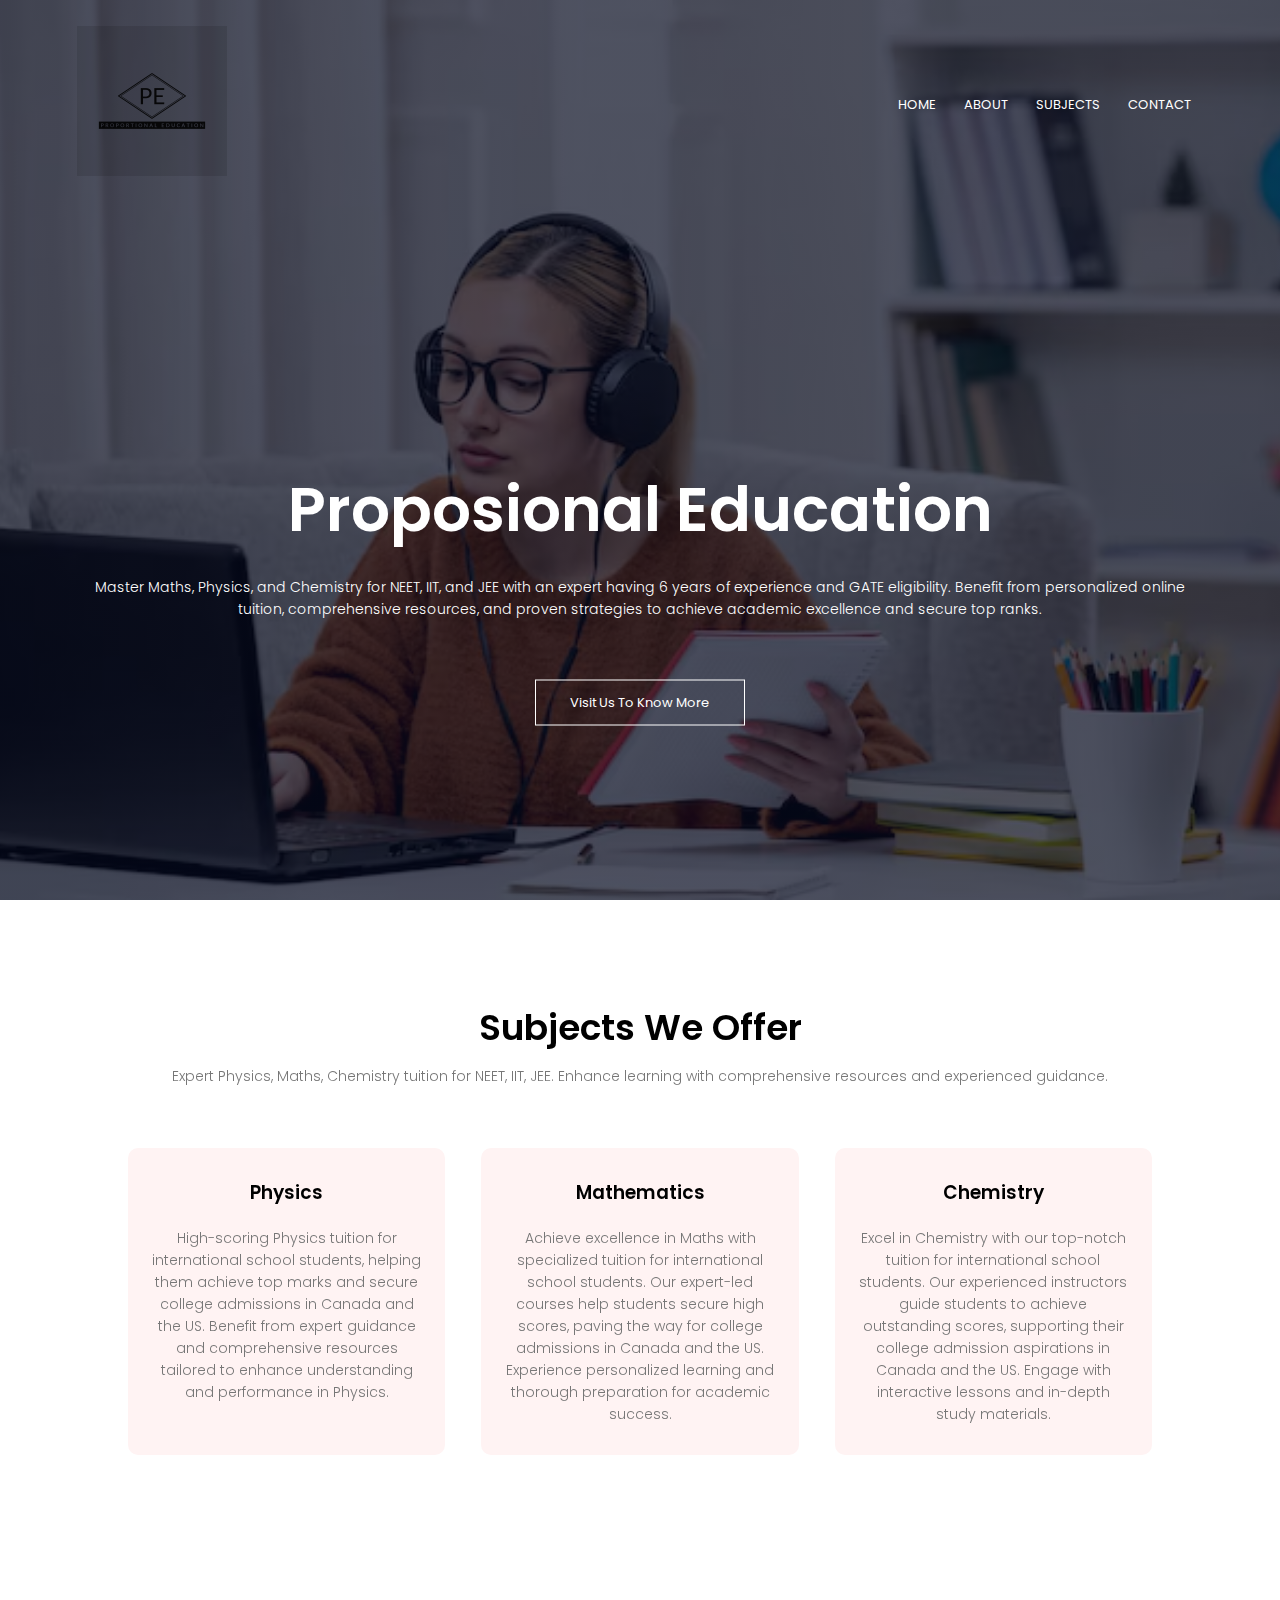
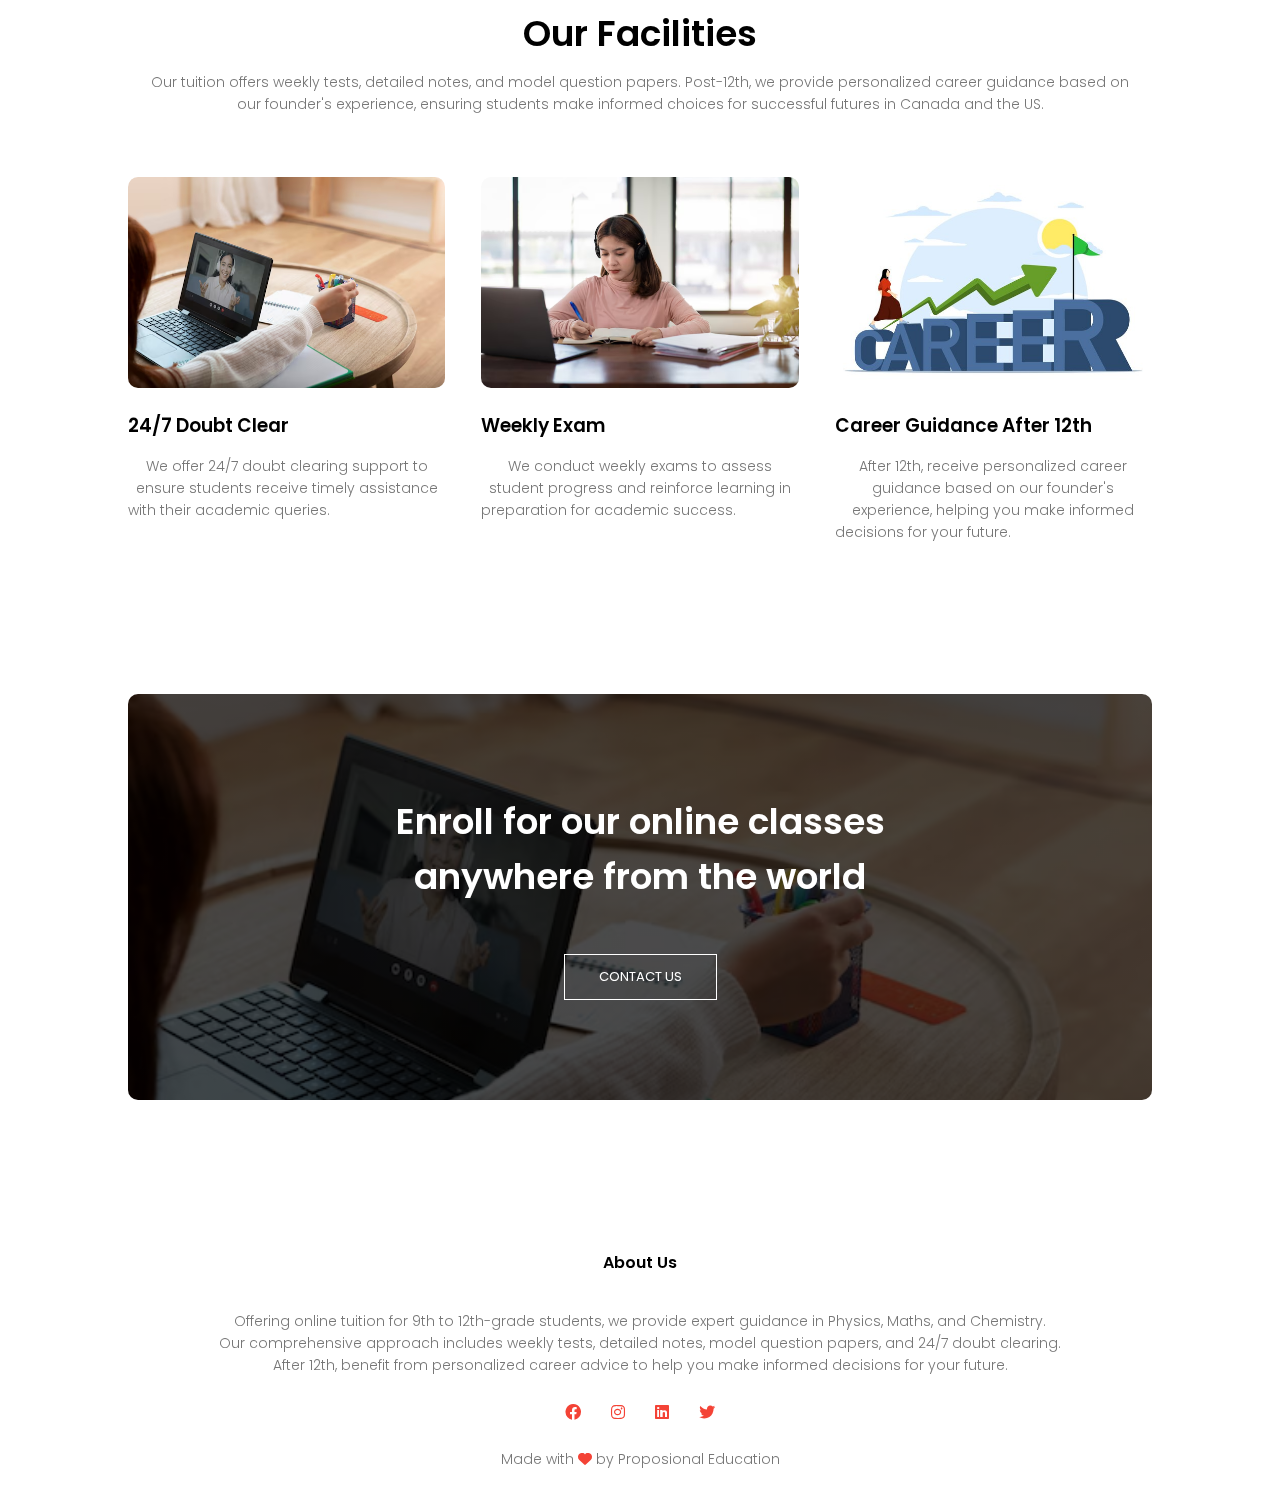
<file: index.html>
<!DOCTYPE html>
<html lang="en">
<head>
  <meta charset="UTF-8">
  <meta name="viewport" content="width=device-width, initial-scale=1.0">
  <title>Online-Tuition-Website Design</title>
  <link rel="stylesheet" href="style.css">
  <link rel="preconnect" href="https://fonts.googleapis.com">
<link rel="preconnect" href="https://fonts.gstatic.com" crossorigin>
<link href="https://fonts.googleapis.com/css2?family=Poppins:ital,wght@0,100;0,200;0,300;0,400;0,500;0,600;0,700;0,800;0,900;1,100;1,200;1,300;1,400;1,500;1,600;1,700;1,800;1,900&display=swap" rel="stylesheet">
<link rel="stylesheet" href="https://cdnjs.cloudflare.com/ajax/libs/font-awesome/6.0.0-beta3/css/all.min.css">
</head>
<body>
  <section class="header">
    <nav>
      <a href="index.html"class="logo" ><img src="./Proportional Education-logos.jpeg"></a>
      <div class="nav-links" id="navlinks">
        <i class="fa fa-times" onclick="hidemenu()"></i>

        <ul>
          <li><a href="index.html">HOME</a></li>
          <li><a href="About.html">ABOUT</a></li>
          <li><a href="subject.html">SUBJECTS</a></li>
          <li><a href="contact.html">CONTACT</a></li>
        </ul>
      </div>
      <i class="fa fa-bars" onclick="showmenu()"></i>
    </nav>

    <div class="text-box">
      <h1>Proposional Education</h1>
      <p>Master Maths, Physics, and Chemistry for NEET, IIT, and JEE with an expert having 6 years of experience and GATE eligibility. Benefit from personalized online tuition, comprehensive resources, and proven strategies to achieve academic excellence and secure top ranks.</p>
      <a href="About.html" class="hero-btn">Visit Us To Know More</a>
    </div>

  </section>

  <!--course-->

  <section class="subjects">
    <h1>Subjects We Offer</h1>
    <p>Expert Physics, Maths, Chemistry tuition for NEET, IIT, JEE. Enhance learning with comprehensive resources and experienced guidance.</p>

    <div class="row">
      <div class="subject-col">
        <h3>Physics</h3>
        <p>High-scoring Physics tuition for international school students, helping them achieve top marks and secure college admissions in Canada and the US. Benefit from expert guidance and comprehensive resources tailored to enhance understanding and performance in Physics.</p>
      </div>
      <div class="subject-col">
        <h3>Mathematics</h3>
        <p>Achieve excellence in Maths with specialized tuition for international school students. Our expert-led courses help students secure high scores, paving the way for college admissions in Canada and the US. Experience personalized learning and thorough preparation for academic success.</p>
      </div>
      <div class="subject-col">
        <h3>Chemistry</h3>
        <p>Excel in Chemistry with our top-notch tuition for international school students. Our experienced instructors guide students to achieve outstanding scores, supporting their college admission aspirations in Canada and the US. Engage with interactive lessons and in-depth study materials.</p>
      </div>
    </div>

  </section>
  <!--facilities-->
  <section class="facilities">
    <h1>Our Facilities</h1>
    <p>Our tuition offers weekly tests, detailed notes, and model question papers. Post-12th, we provide personalized career guidance based on our founder's experience, ensuring students make informed choices for successful futures in Canada and the US.</p>
    <div class="row">
      <div class="facilities-col">
        <img src="./close-up-hand-holding-pen_23-2149014055.avif">
        <h3>24/7 Doubt Clear</h3>
        <p>We offer 24/7 doubt clearing support to ensure students receive timely assistance with their academic queries.</p>
      </div>
      <div class="facilities-col">
        <img src="./smiling-asian-girl-student-wears-wireless-headphones-write-notebook-study-language-online-watch-listen-lecturer-webinar-via-video-call-e-learning-home-distance-education_201468-1175.avif">
        <h3>Weekly Exam</h3>
        <p>We conduct weekly exams to assess student progress and reinforce learning in preparation for academic success.</p>
      </div>
      <div class="facilities-col">
        <img src="./illustration-concept-career-growth-career-development-with-cheerful-businesswoman-walking_675567-4761.jpg">
        <h3>Career Guidance After 12th</h3>
        <p>After 12th, receive personalized career guidance based on our founder's experience, helping you make informed decisions for your future.</p>
      </div>
    </div>
  </section>
  <!-------call to action------->

  <section class="cta">
    <h1>Enroll for our online classes <br>anywhere from the world</h1>
    <a href="contact.html" class="hero-btn">CONTACT US</a>
  </section>
  <!-----------footer-->

  <section class="footer">
    <h4>About Us</h4>
    <p>Offering online tuition for 9th to 12th-grade students, we provide expert guidance in Physics, Maths, and Chemistry. <br>Our comprehensive approach includes weekly tests, detailed notes, model question papers, and 24/7 doubt clearing. <br> After 12th, benefit from personalized career advice to help you make informed decisions for your future.</p>
    <div class="icons">
      <i class="fa-brands fa-facebook"></i>
      <i class="fa-brands fa-instagram"></i>
      <i class="fa-brands fa-linkedin"></i>
      <i class="fa-brands fa-twitter"></i>
    </div>
    <p>Made with <i class="fa-solid fa-heart"></i> by Proposional Education</p>
  </section>

  
  <!--Javascript -->
  <script>
    var navlinks = document.getElementById("navlinks");
    
    function showmenu(){
      navlinks.style.right = "0";
    }
    function hidemenu(){
      navlinks.style.right = "-200px";
    }
  </script>
  
</body>
</html>
</file>
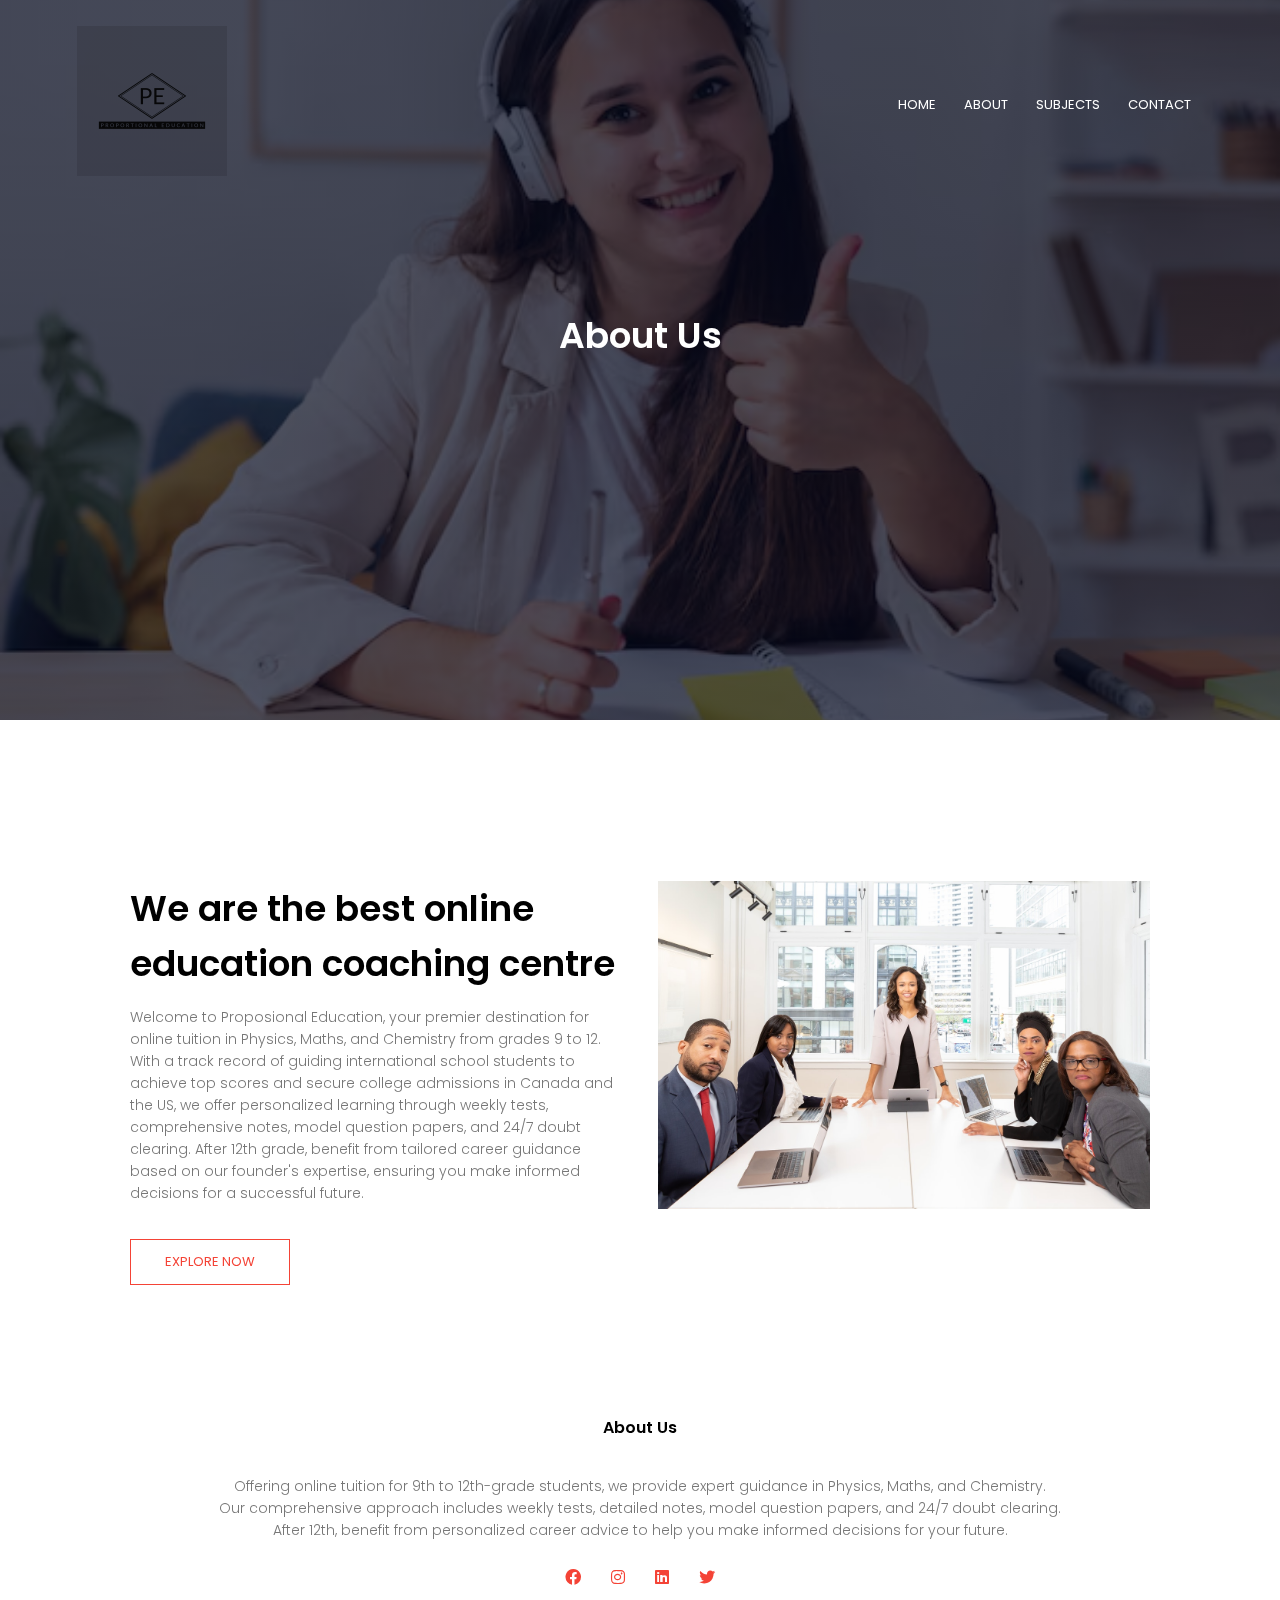
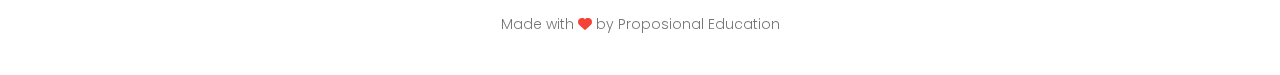
<file: About.html>
<!DOCTYPE html>
<html lang="en">
<head>
  <meta charset="UTF-8">
  <meta name="viewport" content="width=device-width, initial-scale=1.0">
  <title>Online-Tuition-Website Design</title>
  <link rel="stylesheet" href="style.css">
  <link rel="preconnect" href="https://fonts.googleapis.com">
<link rel="preconnect" href="https://fonts.gstatic.com" crossorigin>
<link href="https://fonts.googleapis.com/css2?family=Poppins:ital,wght@0,100;0,200;0,300;0,400;0,500;0,600;0,700;0,800;0,900;1,100;1,200;1,300;1,400;1,500;1,600;1,700;1,800;1,900&display=swap" rel="stylesheet">
<link rel="stylesheet" href="https://cdnjs.cloudflare.com/ajax/libs/font-awesome/6.0.0-beta3/css/all.min.css">
</head>
<body>
  <section class="sub-header">
    <nav>
      <a href="index.html"class="logo" ><img src="./Proportional Education-logos.jpeg"></a>
      <div class="nav-links" id="navlinks">
        <i class="fa fa-times" onclick="hidemenu()"></i>

        <ul>
          <li><a href="index.html">HOME</a></li>
          <li><a href="About.html">ABOUT</a></li>
          <li><a href="subject.html">SUBJECTS</a></li>
          <li><a href="contact.html">CONTACT</a></li>
        </ul>
      </div>
      <i class="fa fa-bars" onclick="showmenu()"></i>
    </nav>

    <h1>About Us</h1>

  </section>
  <!---------------about us content-->
  <section class="about-us">
    <div class="row">
      <div class="about-col">
          <h1>We are the best online education coaching centre</h1>
          <p>Welcome to Proposional Education, your premier destination for online tuition in Physics, Maths, and Chemistry from grades 9 to 12. With a track record of guiding international school students to achieve top scores and secure college admissions in Canada and the US, we offer personalized learning through weekly tests, comprehensive notes, model question papers, and 24/7 doubt clearing. After 12th grade, benefit from tailored career guidance based on our founder's expertise, ensuring you make informed decisions for a successful future.

          </p>
          <a href="subject.html" class="hero-btn red-btn">EXPLORE NOW</a>
      </div>
      <div class="about-col">
        <img src="./about.jpg">
      </div>
    </div>
  </section>

 
  <!-----------footer-->

  <section class="footer">
    <h4>About Us</h4>
    <p>Offering online tuition for 9th to 12th-grade students, we provide expert guidance in Physics, Maths, and Chemistry. <br>Our comprehensive approach includes weekly tests, detailed notes, model question papers, and 24/7 doubt clearing. <br> After 12th, benefit from personalized career advice to help you make informed decisions for your future.</p>
    <div class="icons">
      <i class="fa-brands fa-facebook"></i>
      <i class="fa-brands fa-instagram"></i>
      <i class="fa-brands fa-linkedin"></i>
      <i class="fa-brands fa-twitter"></i>
    </div>
    <p>Made with <i class="fa-solid fa-heart"></i> by Proposional Education</p>
  </section>

  
  <!--Javascript -->
  <script>
    var navlinks = document.getElementById("navlinks");
    
    function showmenu(){
      navlinks.style.right = "0";
    }
    function hidemenu(){
      navlinks.style.right = "-200px";
    }
  </script>
  
</body>
</html>
</file>
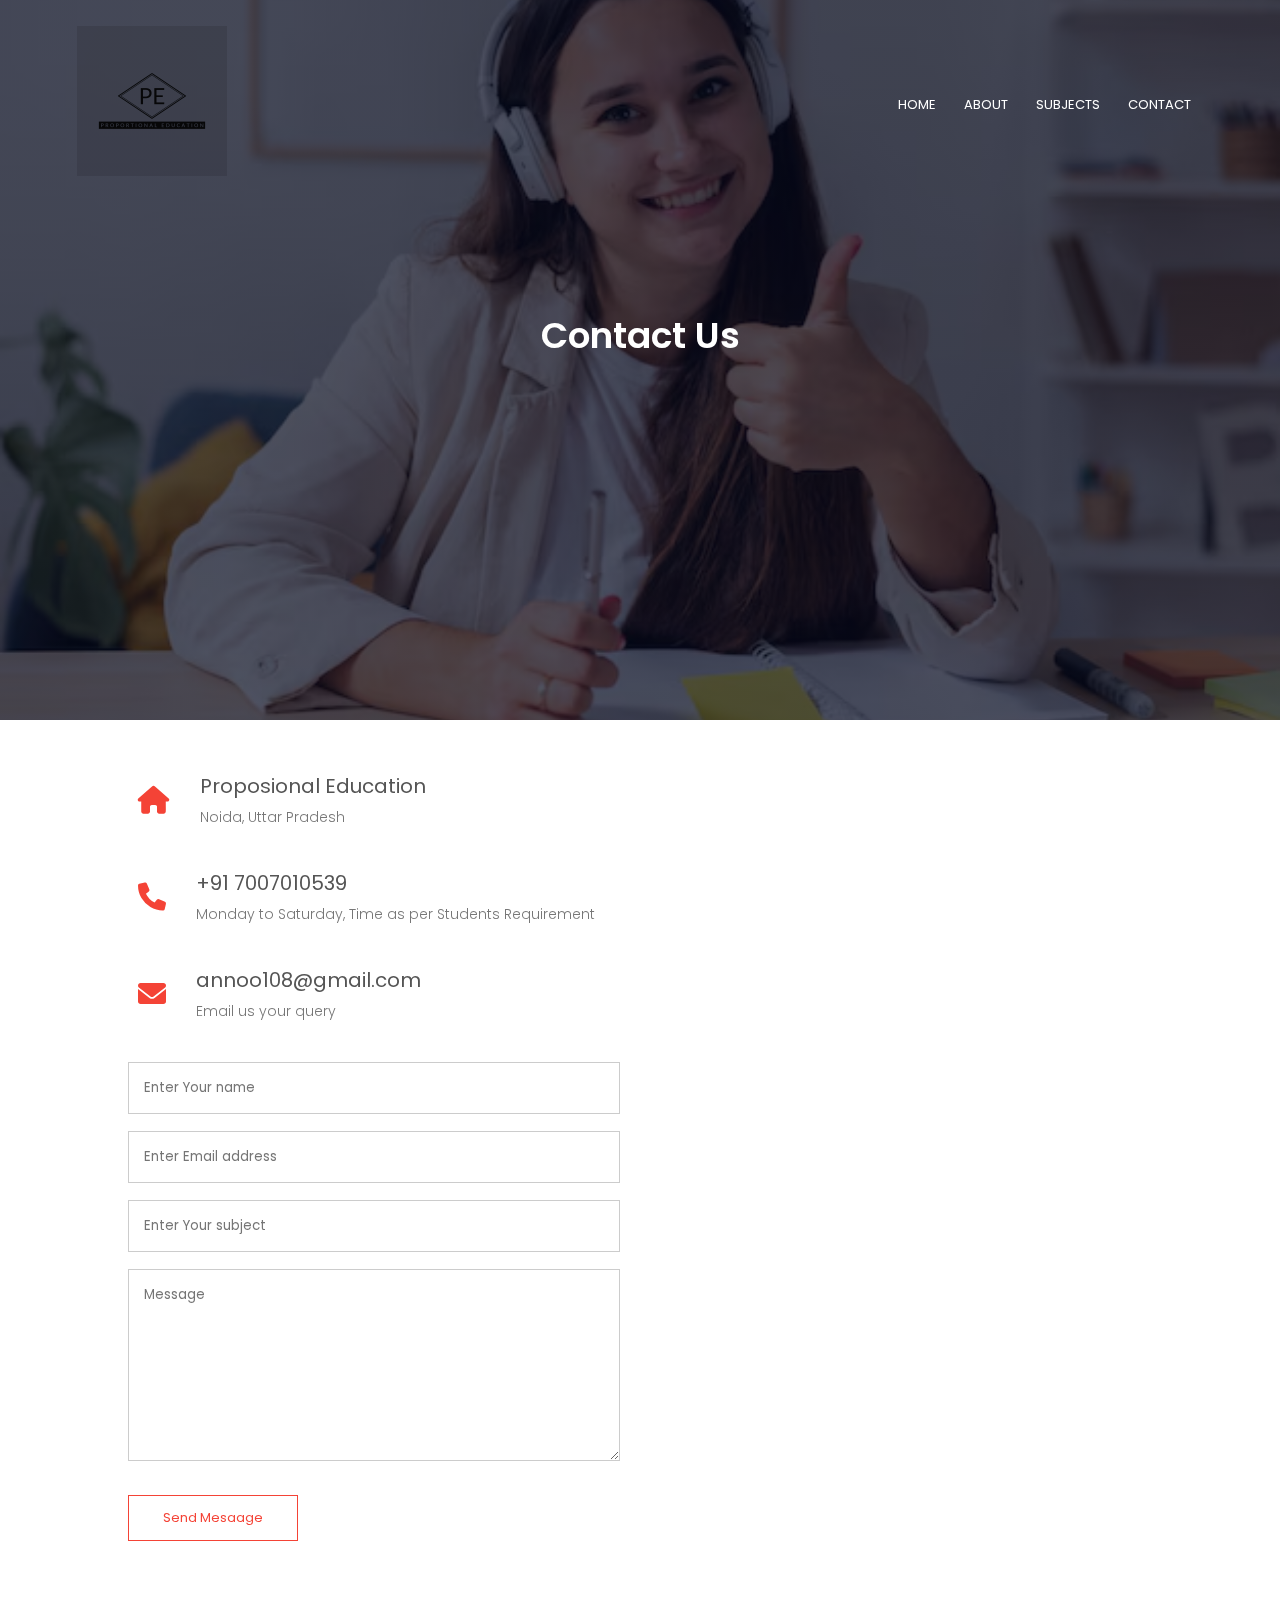
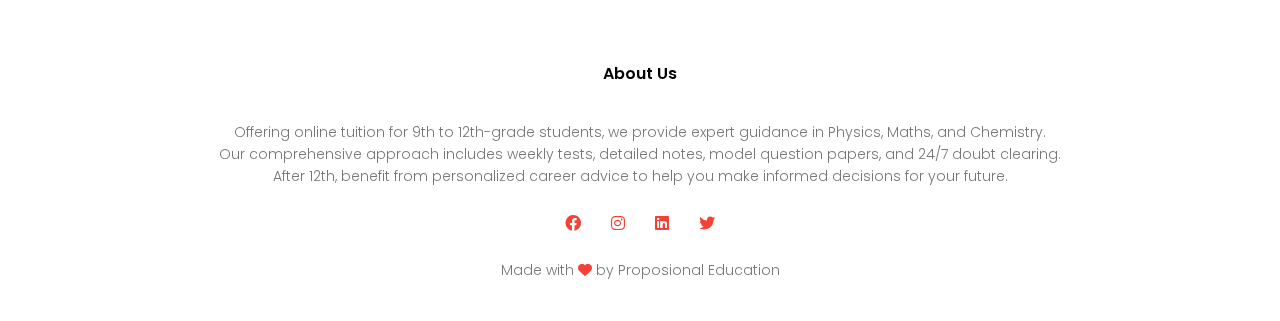
<file: contact.html>
<!DOCTYPE html>
<html lang="en">
<head>
  <meta charset="UTF-8">
  <meta name="viewport" content="width=device-width, initial-scale=1.0">
  <title>Online-Tuition-Website Design</title>
  <link rel="stylesheet" href="style.css">
  <link rel="preconnect" href="https://fonts.googleapis.com">
<link rel="preconnect" href="https://fonts.gstatic.com" crossorigin>
<link href="https://fonts.googleapis.com/css2?family=Poppins:ital,wght@0,100;0,200;0,300;0,400;0,500;0,600;0,700;0,800;0,900;1,100;1,200;1,300;1,400;1,500;1,600;1,700;1,800;1,900&display=swap" rel="stylesheet">
<link rel="stylesheet" href="https://cdnjs.cloudflare.com/ajax/libs/font-awesome/6.0.0-beta3/css/all.min.css">
</head>
<body>
  <section class="sub-header">
    <nav>
      <a href="index.html"class="logo" ><img src="./Proportional Education-logos.jpeg"></a>
      <div class="nav-links" id="navlinks">
        <i class="fa fa-times" onclick="hidemenu()"></i>

        <ul>
          <li><a href="index.html">HOME</a></li>
          <li><a href="About.html">ABOUT</a></li>
          <li><a href="subject.html">SUBJECTS</a></li>
          <li><a href="contact.html">CONTACT</a></li>
        </ul>
      </div>
      <i class="fa fa-bars" onclick="showmenu()"></i>
    </nav>

    <h1>Contact Us</h1>

  </section>
 <!----------------contact us------------------------>
  <section class="contact-us">
    <div class="row">
      <div class="contact-col">
        <div>
          <i class="fa-solid fa-house"></i>
          <span>
            <h5>Proposional Education</h5>
            <p>Noida, Uttar Pradesh</p>
          </span>
        </div>
        <div>
          <i class="fa-sharp fa-solid fa-phone"></i>
          <span>
            <h5>+91 7007010539</h5>
            <p>Monday to Saturday, Time as per Students Requirement</p>
          </span>
        </div>
        <div>
          <i class="fa-solid fa-envelope"></i>
          <span>
            <h5>annoo108@gmail.com</h5>
            <p>Email us your query</p>
          </span>
        </div>

        <div class="contact-col">
          <form action="form-handler.php" methos="post">
            <input type="text" name="name" placeholder="Enter Your name" required>
            <input type="email" name="email" placeholder="Enter Email address" required>
            <input type="text" name="subject" placeholder="Enter Your subject" required>
            <textarea rows="8" name="message" placeholder="Message" required></textarea>
            <button type="submit" class="hero-btn red-btn">Send Mesaage</button>
          </form>
        </div>
      </div>

    </div>
  </section>
 
 
  <!-----------footer-->

  <section class="footer">
    <h4>About Us</h4>
    <p>Offering online tuition for 9th to 12th-grade students, we provide expert guidance in Physics, Maths, and Chemistry. <br>Our comprehensive approach includes weekly tests, detailed notes, model question papers, and 24/7 doubt clearing. <br> After 12th, benefit from personalized career advice to help you make informed decisions for your future.</p>
    <div class="icons">
      <i class="fa-brands fa-facebook"></i>
      <i class="fa-brands fa-instagram"></i>
      <i class="fa-brands fa-linkedin"></i>
      <i class="fa-brands fa-twitter"></i>
    </div>
    <p>Made with <i class="fa-solid fa-heart"></i> by Proposional Education</p>
  </section>

  
  <!--Javascript -->
  <script>
    var navlinks = document.getElementById("navlinks");
    
    function showmenu(){
      navlinks.style.right = "0";
    }
    function hidemenu(){
      navlinks.style.right = "-200px";
    }
  </script>
  
</body>
</html>
</file>
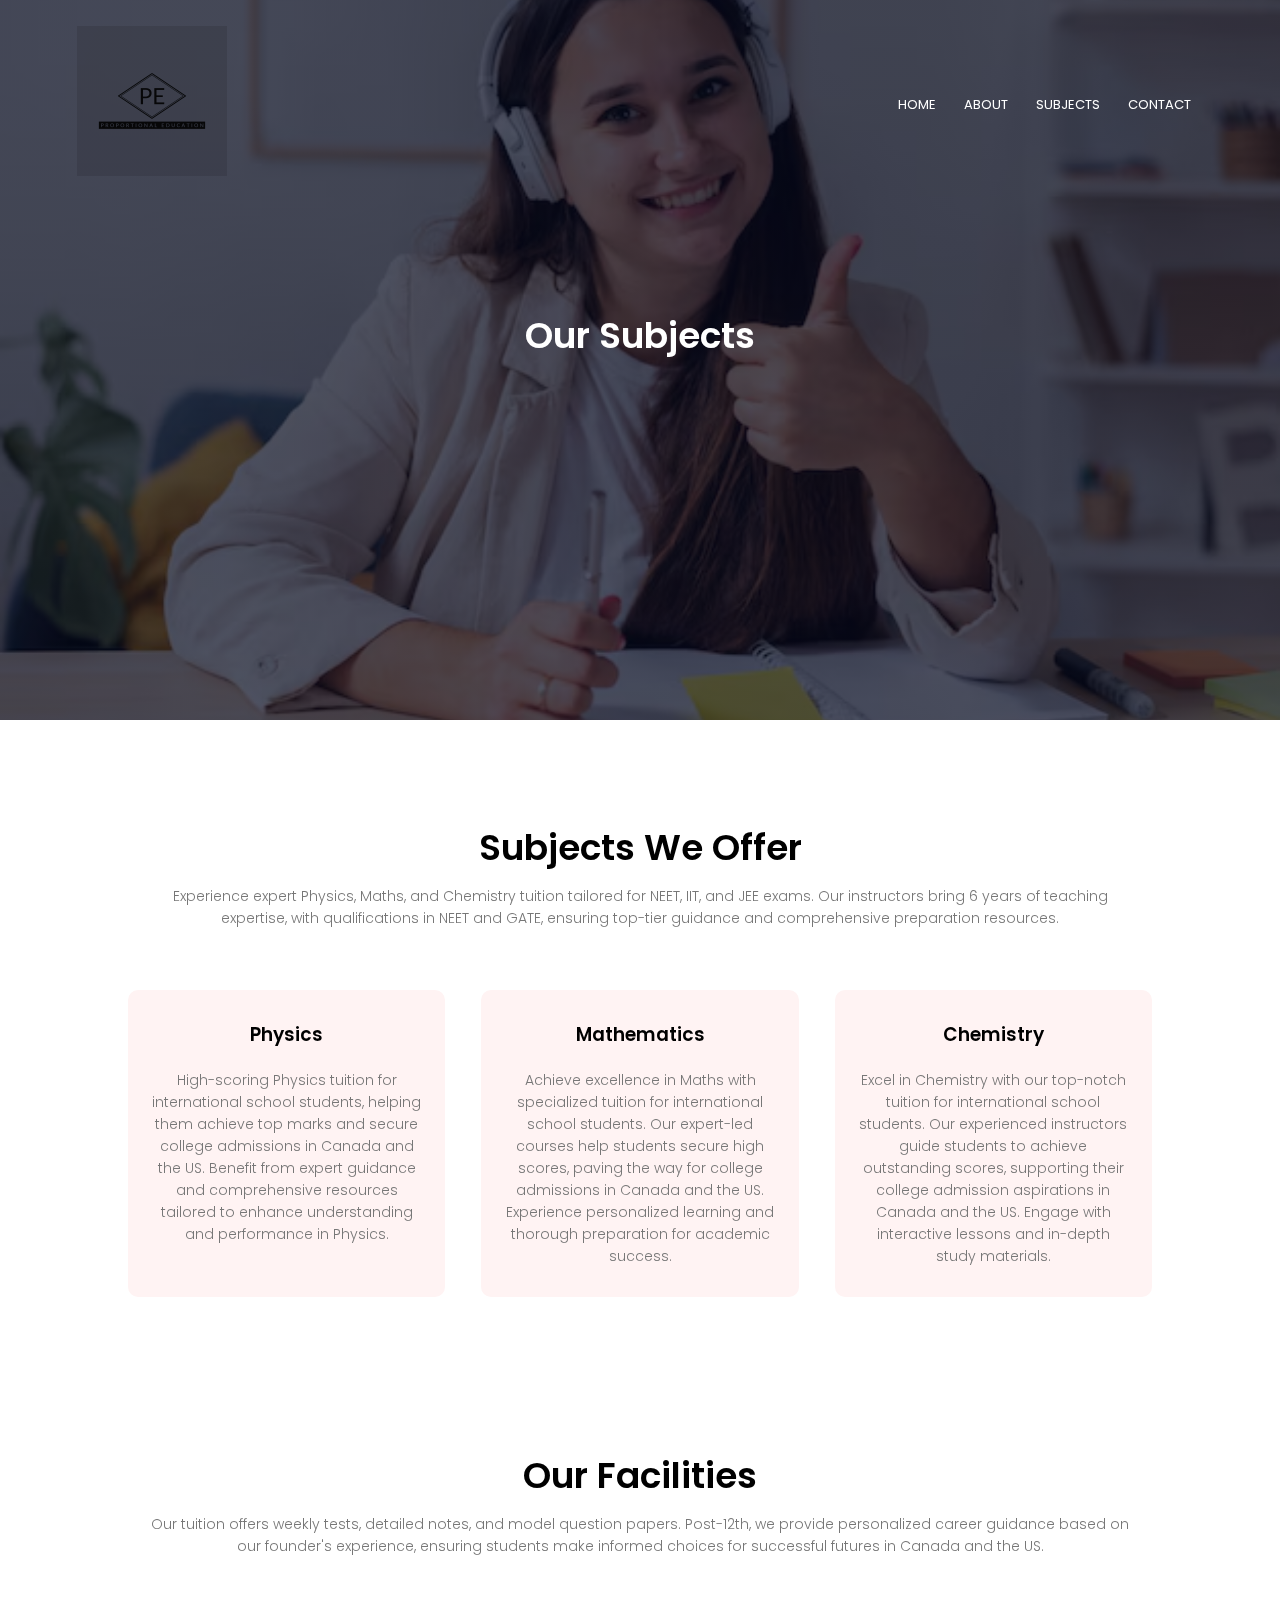
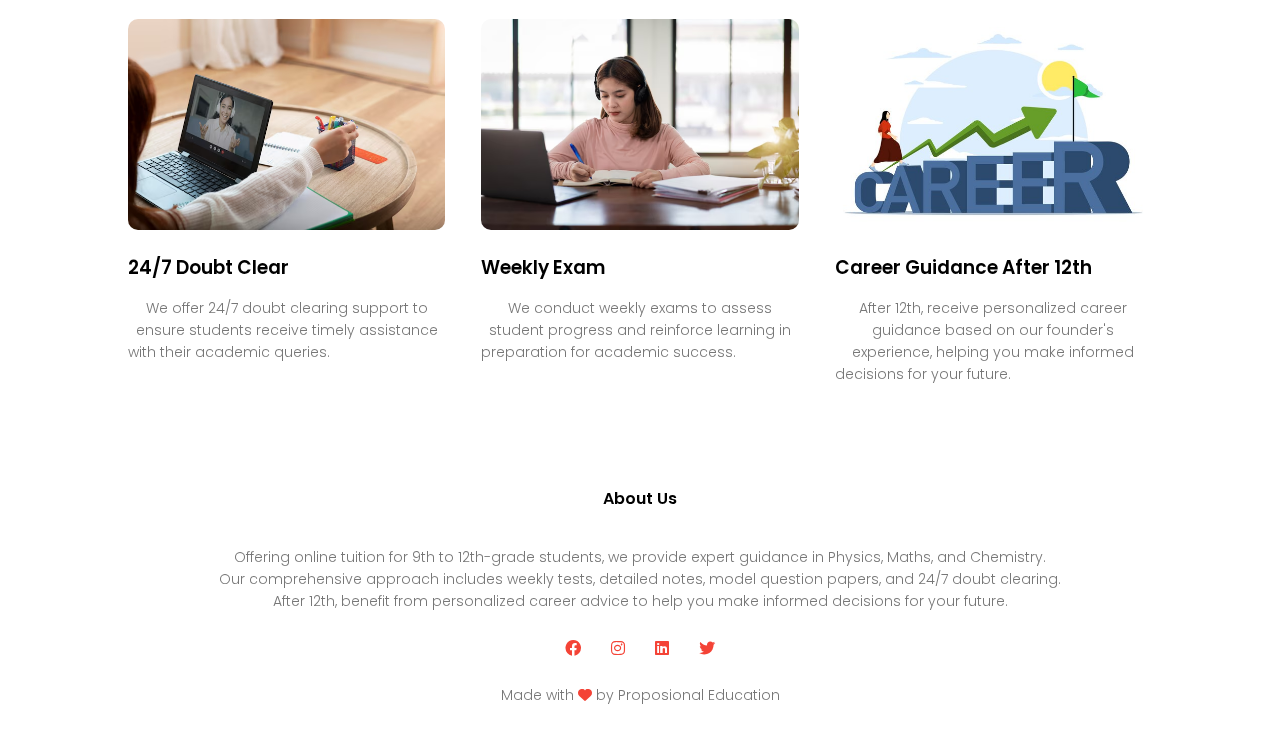
<file: subject.html>
<!DOCTYPE html>
<html lang="en">
<head>
  <meta charset="UTF-8">
  <meta name="viewport" content="width=device-width, initial-scale=1.0">
  <title>Online-Tuition-Website Design</title>
  <link rel="stylesheet" href="style.css">
  <link rel="preconnect" href="https://fonts.googleapis.com">
<link rel="preconnect" href="https://fonts.gstatic.com" crossorigin>
<link href="https://fonts.googleapis.com/css2?family=Poppins:ital,wght@0,100;0,200;0,300;0,400;0,500;0,600;0,700;0,800;0,900;1,100;1,200;1,300;1,400;1,500;1,600;1,700;1,800;1,900&display=swap" rel="stylesheet">
<link rel="stylesheet" href="https://cdnjs.cloudflare.com/ajax/libs/font-awesome/6.0.0-beta3/css/all.min.css">
</head>
<body>
  <section class="sub-header">
    <nav>
      <a href="index.html"class="logo" ><img src="./Proportional Education-logos.jpeg"></a>
      <div class="nav-links" id="navlinks">
        <i class="fa fa-times" onclick="hidemenu()"></i>

        <ul>
          <li><a href="index.html">HOME</a></li>
          <li><a href="About.html">ABOUT</a></li>
          <li><a href="subject.html">SUBJECTS</a></li>
          <li><a href="contact.html">CONTACT</a></li>
        </ul>
      </div>
      <i class="fa fa-bars" onclick="showmenu()"></i>
    </nav>

    <h1>Our Subjects</h1>

  </section>
  <!-----------subjects----------->
  <section class="subjects">
    <h1>Subjects We Offer</h1>
    <p>Experience expert Physics, Maths, and Chemistry tuition tailored for NEET, IIT, and JEE exams. Our instructors bring 6 years of teaching expertise, with qualifications in NEET and GATE, ensuring top-tier guidance and comprehensive preparation resources.</p>

    <div class="row">
      <div class="subject-col">
        <h3>Physics</h3>
        <p>High-scoring Physics tuition for international school students, helping them achieve top marks and secure college admissions in Canada and the US. Benefit from expert guidance and comprehensive resources tailored to enhance understanding and performance in Physics.</p>
      </div>
      <div class="subject-col">
        <h3>Mathematics</h3>
        <p>Achieve excellence in Maths with specialized tuition for international school students. Our expert-led courses help students secure high scores, paving the way for college admissions in Canada and the US. Experience personalized learning and thorough preparation for academic success.</p>
      </div>
      <div class="subject-col">
        <h3>Chemistry</h3>
        <p>Excel in Chemistry with our top-notch tuition for international school students. Our experienced instructors guide students to achieve outstanding scores, supporting their college admission aspirations in Canada and the US. Engage with interactive lessons and in-depth study materials.</p>
      </div>
    </div>

  </section>
  <!--------------facilities--------->
  <section class="facilities">
    <h1>Our Facilities</h1>
    <p>Our tuition offers weekly tests, detailed notes, and model question papers. Post-12th, we provide personalized career guidance based on our founder's experience, ensuring students make informed choices for successful futures in Canada and the US.</p>
    <div class="row">
      <div class="facilities-col">
        <img src="./close-up-hand-holding-pen_23-2149014055.avif">
        <h3>24/7 Doubt Clear</h3>
        <p>We offer 24/7 doubt clearing support to ensure students receive timely assistance with their academic queries.</p>
      </div>
      <div class="facilities-col">
        <img src="./smiling-asian-girl-student-wears-wireless-headphones-write-notebook-study-language-online-watch-listen-lecturer-webinar-via-video-call-e-learning-home-distance-education_201468-1175.avif">
        <h3>Weekly Exam</h3>
        <p>We conduct weekly exams to assess student progress and reinforce learning in preparation for academic success.</p>
      </div>
      <div class="facilities-col">
        <img src="./illustration-concept-career-growth-career-development-with-cheerful-businesswoman-walking_675567-4761.jpg">
        <h3>Career Guidance After 12th</h3>
        <p>After 12th, receive personalized career guidance based on our founder's experience, helping you make informed decisions for your future.</p>
      </div>
    </div>
  </section>

 
  <!-----------footer-->

  <section class="footer">
    <h4>About Us</h4>
    <p>Offering online tuition for 9th to 12th-grade students, we provide expert guidance in Physics, Maths, and Chemistry. <br>Our comprehensive approach includes weekly tests, detailed notes, model question papers, and 24/7 doubt clearing. <br> After 12th, benefit from personalized career advice to help you make informed decisions for your future.</p>
    <div class="icons">
      <i class="fa-brands fa-facebook"></i>
      <i class="fa-brands fa-instagram"></i>
      <i class="fa-brands fa-linkedin"></i>
      <i class="fa-brands fa-twitter"></i>
    </div>
    <p>Made with <i class="fa-solid fa-heart"></i> by Proposional Education</p>
  </section>

  
  <!--Javascript -->
  <script>
    var navlinks = document.getElementById("navlinks");
    
    function showmenu(){
      navlinks.style.right = "0";
    }
    function hidemenu(){
      navlinks.style.right = "-200px";
    }
  </script>
  
</body>
</html>
</file>
<file: style.css>
*{
  margin: 0;
  padding: 0;
  font-family: "Poppins", sans-serif;
}
.header {
  min-height: 100vh;
  width: 100%;
  background-image: linear-gradient(rgba(4,9,30,0.7), rgba(4,9,30,0.7)), url(./student-online-cute-girl-glasses-sweater-studying-computer-typing-keyboard_140725-164206.avif);
  background-position: center;
  background-size: cover;
  position: relative;
}
nav {
  display: flex;
  padding: 2% 6%;
  justify-content: space-between;
  align-items: center;
}
nav img{
  width: 150px;

}
.logo {
  
  mix-blend-mode: multiply;
}

.nav-links {
  flex: 1;
  text-align: right;
}
.nav-links ul li {
  list-style: none;
  display: inline-block;
  padding: 8px 12px;
  position: relative;
}
.nav-links ul li a{
  color: white;
  text-decoration: none;
  font-size: 13px;
}
.nav-links ul li::after{
  content: '';
  width: 0%;
  height: 2px;
  display: block;
  margin: auto;
  background-color: #f44336;
  transition: 0.5s;
}
.nav-links ul li:hover::after {
  width: 100%;

}
.text-box {
  width: 90%;
  color: #fff;
  position: absolute;
  top: 66%;
  left: 50%;
  transform: translate(-50%, -50%);
  text-align: center;
}
.text-box h1{
  font-size: 62px;
}
.text-box p{
  margin: 10px 0 40px;
  font-size: 14px;
  color: #fff;
}
.hero-btn {
  display: inline-block;
  text-decoration: none;
  color: #fff;
  border: 1px solid #fff;
  padding: 12px 34px;
  font-size: 13px;
  background: transparent;
  position: relative;
  cursor: pointer;
  margin-top: 10px;
}
.hero-btn:hover {
  border: 1px solid #f44336;
  background: #f44336;
  transition: 1s

}
nav .fa{
  display: none;
}
@media(max-width: 700px){
  .text-box h1{
    font-size: 20px;
  }
  .nav-links ul li {
    display: block;
  }
  .nav-links{
    position: fixed;
    background: #f44336;
    height: 100vh;
    width: 200px;
    top: 0;
    right: -200px;
    text-align-last: left;
    z-index: 2;
    transition: 1s;
  }
  nav .fa{
    display: block;
    color: #fff;
    margin: 10px;
    font-size: 22px;
    cursor: pointer;
  }
  .nav-links ul{
    padding: 30px;
  }
}

/*-------------course--------------*/
.subjects {
  width: 80%;
  margin: auto;
  text-align: center;
  padding-top: 100px;
}
h1{
  font-size: 36px;
  font-weight: 600;
}
p{
  color: #777;
  font-size: 14px;
  font-weight: 300;
  line-height: 22px;
  padding: 10px;
}
.row {
  margin-top: 5%;
  display: flex;
  justify-content: space-between;
}
.subject-col{
  flex-basis:31%;
  background: #fff3f3;
  border-radius: 10px;
  margin-bottom: 5%;
  padding: 20px 12px;
  box-sizing: border-box;
  transition: 0.5s;
}
h3{
  text-align: center;
  font-weight: 600;
  margin: 10px 0;
}
.subject-col:hover {
  box-shadow: 0 0 20px 0px rgba(0,0,0,0.2);
}
@media(max-width:700px){
  .row{
    flex-direction: column;
  }
}
/*-----facilities---------*/
.facilities{
  width: 80%;
  margin: auto;
  text-align: center;
  padding-top: 100px;
}
.facilities-col {
  flex-basis: 31%;
  border-radius: 10px;
  margin-bottom: 5%;
  text-align-last: left;
}
.facilities-col img {
  width: 100%;
  border-radius: 10px;
}
.facilities-col p{
  padding: 0;

}

.facilities-col h3{
  margin-top: 16px;
  margin-bottom: 15px;
  text-align-last: left;
}
/*-----------call to action-------------*/
.cta{
  margin: 100px auto;
  width: 80%;
  background-image: linear-gradient(rgba(0,0,0,0.7), rgba(0,0,0,0.7)), url(./close-up-hand-holding-pen_23-2149014055.avif);
  background-position: center;
  background-size: cover;
  border-radius: 10px;
  text-align: center;
  padding: 100px 0;
}
.cta h1{
  color: white;
  margin-bottom: 40px;
  padding: 0;
}
@media(max-width:700px){
  .cta h1{
    font-size: 24px;
  }
}
/*---------footer-------*/
.footer{
  width: 100%;
  text-align: center;
  padding: 30px 0; 
}
.footer h4{
  margin-bottom: 25px;
  margin-top: 20px;
  font-weight: 600;
}
.icons .fa-brands {
  color: #f44336;
  margin: 0 13px;
  cursor: pointer;
  padding: 18px 0;
}
.fa-solid{
  color: #f44336;
}
/*-----------About page---------------*/

.sub-header{
  height: 80vh;
  width: 100%;
  background-image: linear-gradient(rgba(4,9,30,0.7), rgba(4,9,30,0.7)), url(./virtual-classroom-study-space_23-2149178634.avif);
  background-position: center;
  background-size: cover;
  text-align: center;
  color: #fff;
}
.sub-header h1{
  margin-top: 100px;
}
.about-us{
  width: 80%;
  margin: auto;
  padding-top: 80px;
  padding-bottom: 50px;
}
.about-col{
  flex-basis: 48%;
  padding: 30px 2px; 
}
.about-col img{
  width: 100%;
}
.about-col h1{
  padding-top: 0;
}
.about-col p{
  padding: 15px 0 25px;
}
.red-btn{
  border: 1px solid #f44336;
  background: transparent;
  color: #f44336;
}
.red-btn:hover{
  color: white;
}
/*-----------------contact us-----------------*/

.contact-us{
  width: 80%;
  margin: auto;
}
.contact-col{
  flex-basis:48%;
margin-bottom: 30px;
}
.contact-col div{
  display: flex;
  align-items: center;
  margin-bottom: 40px;
}
.contact-col div .fa-solid{
  font-size: 28px;
  color: #f44336;
  margin: 10px;
  margin-right: 30px;
}
.contact-col div p{
  padding: 0;
}
.contact-col h5{
  font-size: 20px;
  margin-bottom: 5px;
  color: #555;
  font-weight: 400;
}

.contact-col input, .contact-col textarea{
    width: 100%;
    padding: 15px;
    margin-bottom: 17px;
    outline: none;
    border: 1px solid #ccc;
    box-sizing: border-box;
}
</file>
